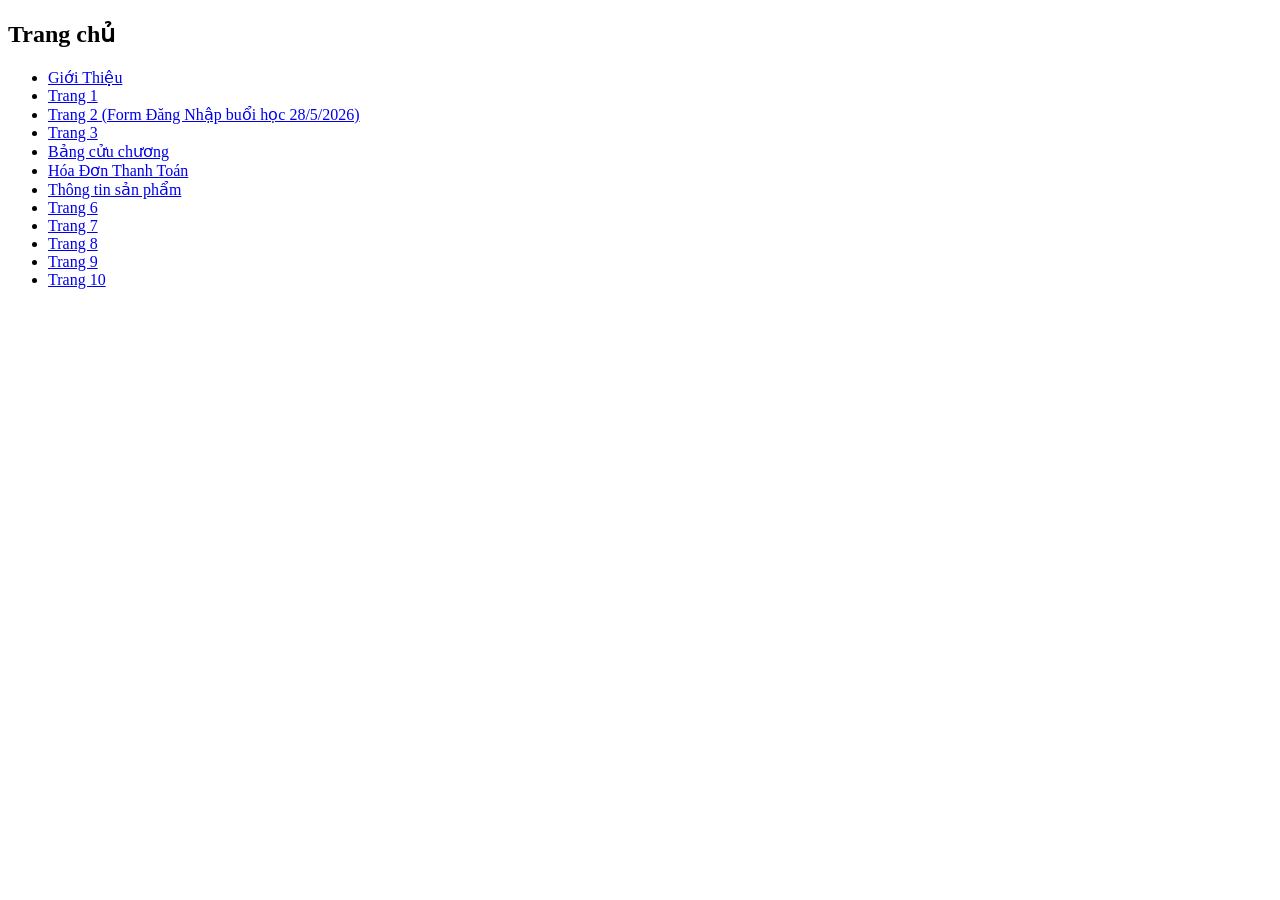
<file: index.html>
<!DOCTYPE html>
<html lang ="vi">
    <head>
        <title>Trang chủ</title>
        <meta charset="utf-8">
    </head>
    <body>
        <h2>Trang chủ</h2>
        <ul>
            <li>
                <a href="html/gioithieu.html">Giới Thiệu</a>
            </li>
            <li>
                <a href="html/page1.html">Trang 1</a>
            </li>
            <li>
                <a href="html/page2.html">Trang 2 (Form Đăng Nhập buổi học 28/5/2026)</a>
            </li>
            <li>
                <a href="html/page3.html">Trang 3</a>
            </li>
            <li>
                <a href="html/bang-cuu-chuong.html">Bảng cửu chương</a>
            </li>
            <li>
                <a href="html/page4.html">Hóa Đơn Thanh Toán</a>
            </li>
            <li>
                <a href="html/page5.html">Thông tin sản phẩm </a>
            </li>
            <li>
                <a href="html/page6.html">Trang 6</a>
            </li>
            <li>
                <a href="html/page7.html">Trang 7</a>
            </li>
            <li>
                <a href="html/page8.html">Trang 8</a>
            </li>
            <li>
                <a href="html/page9.html">Trang 9</a>
            </li>
            <li>
                <a href="html/page10.html">Trang 10</a>
            </li>
        </ul>
    </body>
</html>
</file>
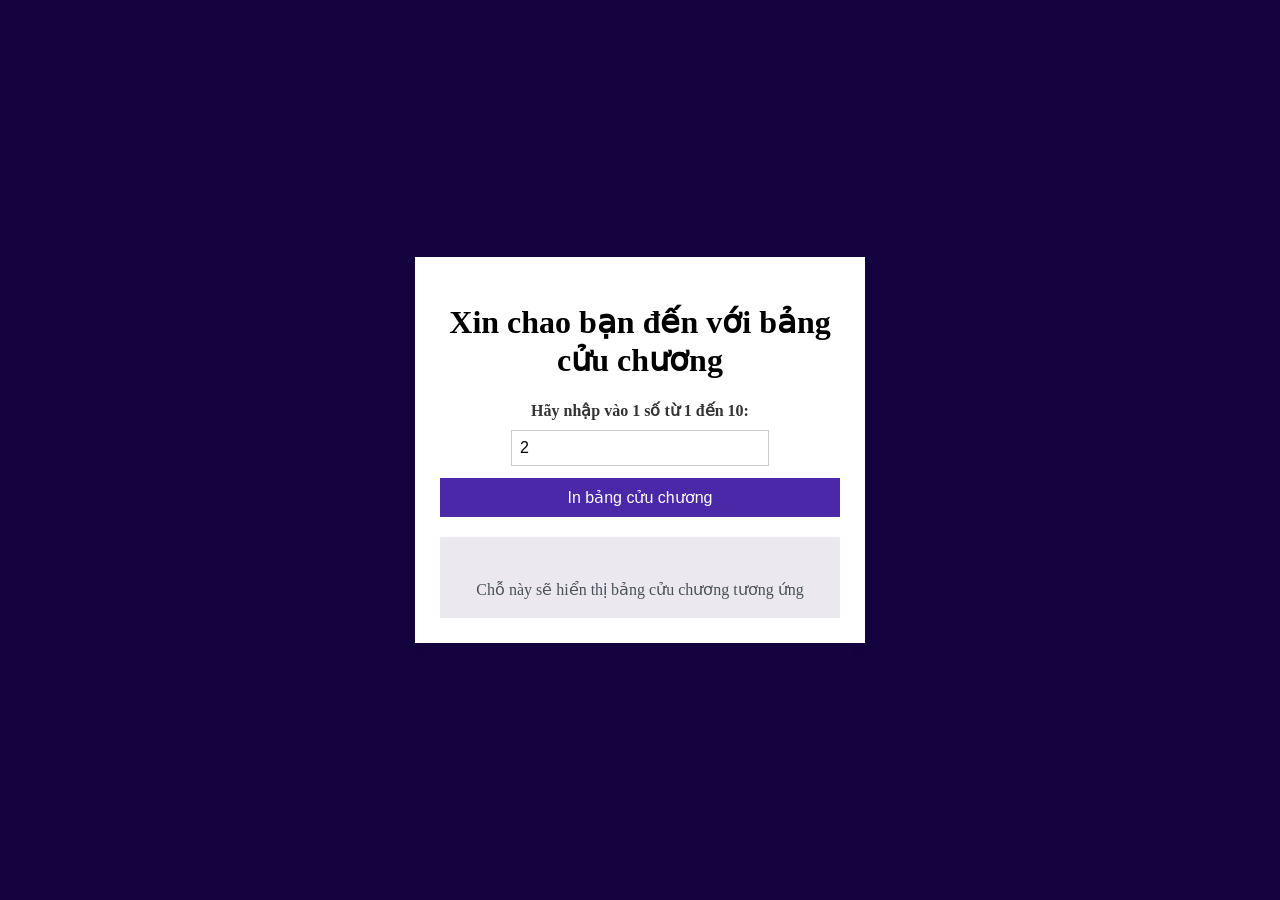
<file: html/bang-cuu-chuong.html>
<!DOCTYPE html>
<html lang = "vi">
	<head>
		<title>Bảng cửu chương</title>
		<meta charset = "utf-8">
		<link rel="stylesheet" href="../css/bang-cuu-chuong.css">
	</head>
	<body>
		<div class = "container">
				<h1>Xin chao bạn đến với bảng cửu chương</h1>
            <form>
                <label>Hãy nhập vào 1 số từ 1 đến 10:</label>
                <input type = "number" name = "txtSo" id = "txtSo" placeholder="Nhập vào 1 số" min = "1" max = "10" value = "2">
                <input type = "button" id = "btnPrint" value = "In bảng cửu chương" onclick = "printBCC(document.getElementById('txtSo').value)">
            </form>
			<div id = "result">
                Chỗ này sẽ hiển thị bảng cửu chương tương ứng
            </div>
            
		</div>
        <script src = "../js/lib.js">

		</script>
	</body>
</html>
</file>
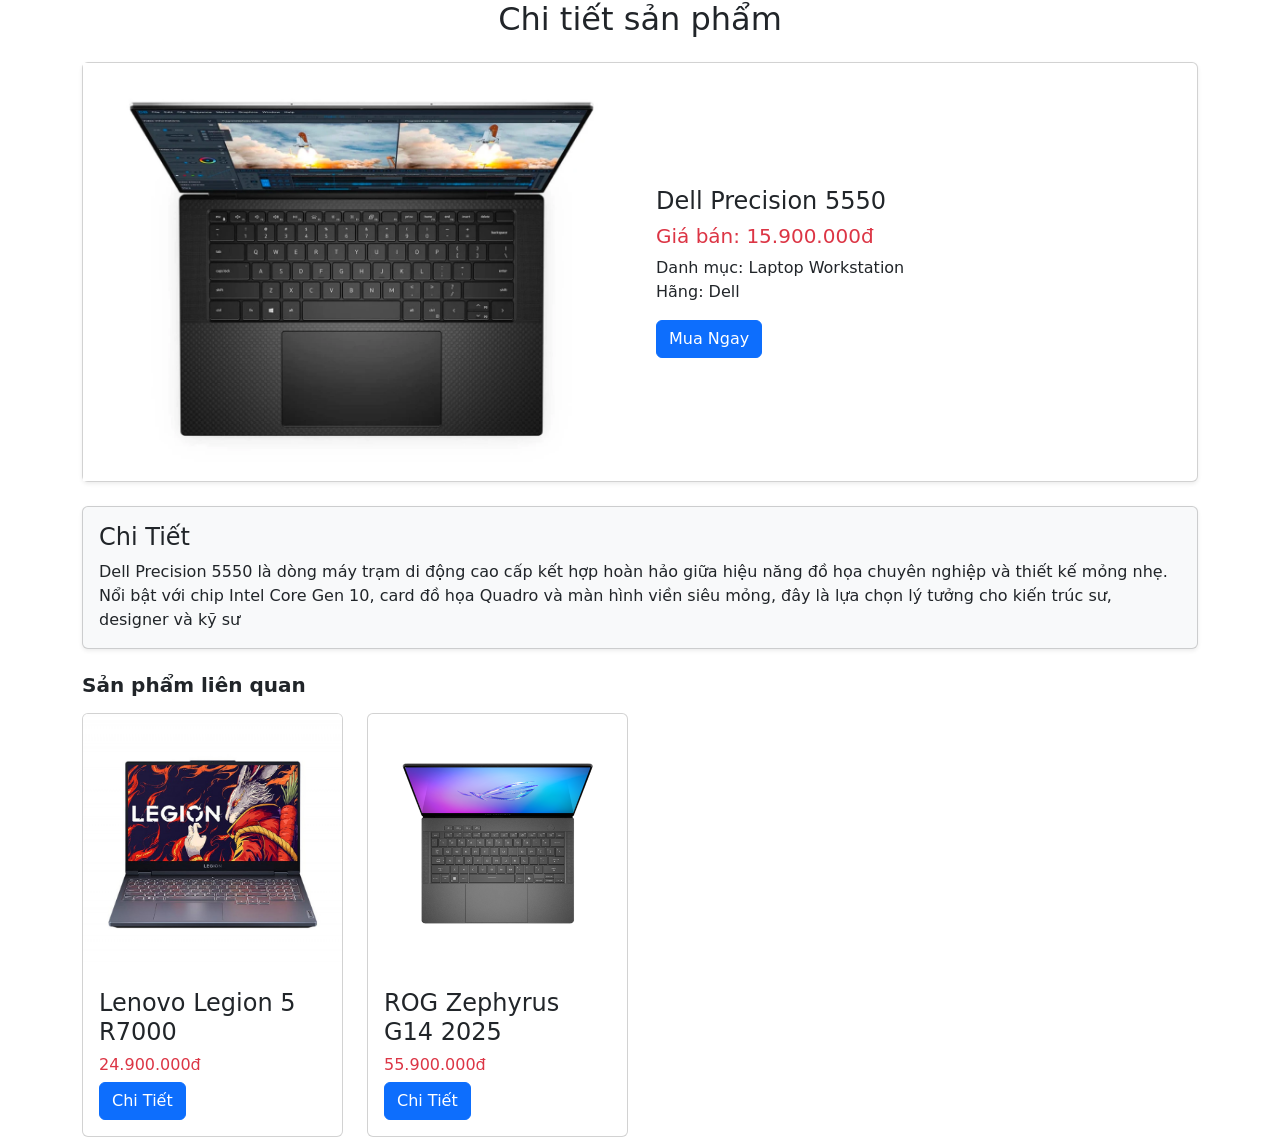
<file: html/dell.html>
<!DOCTYPE html>
<html lang= "vi">
<head>
	<title>Thong tin sản phẩm</title>
	<meta charset="utf-8">
	
	<link href="https://cdn.jsdelivr.net/npm/bootstrap@5.3.8/dist/css/bootstrap.min.css" rel="stylesheet">
	<script src="https://cdn.jsdelivr.net/npm/bootstrap@5.3.8/dist/js/bootstrap.bundle.min.js"></script>
	<script src="../js/info.js"></script>

</head>
<body>
    <div class="container product-detail-page">
        <h2 class="mb-4 text-center">Chi tiết sản phẩm</h2>
        <div class="card product-detail-card shadow-sm mb-4 ">
            <div class="row g-0 align-items-stretch">
                <div class="col-12 col-lg-6 product-detail-media">
                    <div class="ratio ratio-4x3 h-100">
                        <img src="../assets/images/Dell-Precison-5550-3.webp" alt="Lenovo Legion 5" class="w-100 h-100 object-fit-cover">
                    </div>
                </div>
                <div class="col-12 col-lg-6 product-detail-body">
                    <div class="card-body d-flex flex-column justify-content-center h-100">
                        <h4 class="card-title">Dell Precision 5550</h4>
                        <h5 class="text-danger">Giá bán: 15.900.000đ</h5>
                        <div class="mb-3">
                            <div>Danh mục: Laptop Workstation</div>
                            <div>Hãng: Dell</div>
                        </div>
                        <a href="#" class="btn btn-primary align-self-start">Mua Ngay</a>
                    </div>
                </div>
            </div>
        </div>

        <div class="card product-description-card shadow-sm mb-4 info bg-light text-dark">
            <div class="card-body">
                <h4 class="card-title">Chi Tiết</h4>
                <p class="mb-0">Dell Precision 5550 là dòng máy trạm di động cao cấp kết hợp hoàn hảo giữa hiệu năng đồ họa chuyên nghiệp và thiết kế mỏng nhẹ. 
                    Nổi bật với chip Intel Core Gen 10, card đồ họa Quadro và màn hình viền siêu mỏng, đây là lựa chọn lý tưởng cho kiến trúc sư, designer và kỹ sư
                </p>
            </div>
        </div>

        <h5 class="mb-3"><b>Sản phẩm liên quan</b></h5>
        <div class="row row-cols-1 row-cols-md-2 row-cols-xl-4 g-4" id="Recommended">
            <!-- hien san pham recomenreeted  -->
        </div>
	</div>


	<script>
        // const currentProduct = products[0];
		recommendByBrand(products[3]);
	</script>
</body>
</html
</file>
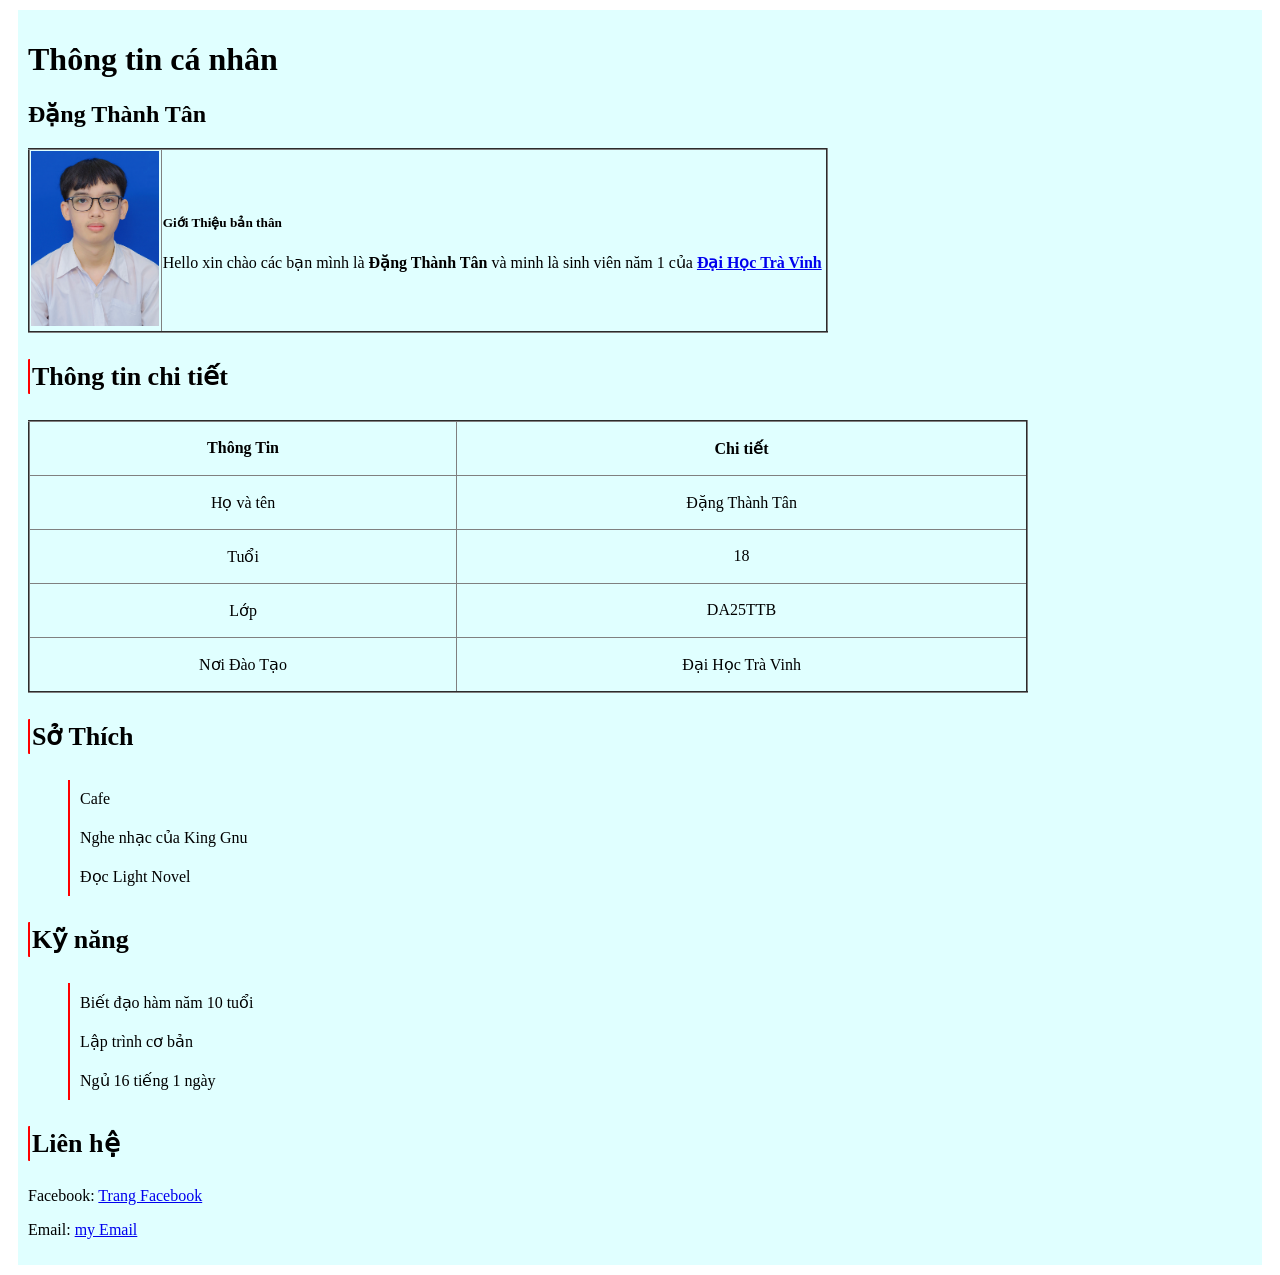
<file: html/gioithieu.html>
<!DOCTYPE html>
<html lang ="vi">
    <head>
        <title>Thông tin cá nhân</title>
        <meta charset="utf-8">
        <link rel ="stylesheet" href="../css/style.css">
    </head>
    <body>
	<div class ="container">
			<h1>Thông tin cá nhân</h1>
			<h2>Đặng Thành Tân</h2>
			<div class ="bang1"> 
				<table border ="2px"> 
					<tr>
						<td>
							<img src ="../assets/images/avatar3.jpg" alt="ảnh chân dung" width="128px" height="175px">
						</td>
						<td>
							<h5>Giới Thiệu bản thân</h5>
							<p>Hello xin chào các bạn mình là <b>Đặng Thành Tân</b> và minh là sinh viên năm 1 của <b><a href="#">Đại Học Trà Vinh</b></p>
						</td>
					</tr>	
				</table>
			</div>
			<div class = "bang2">
				<h3> Thông tin chi tiết</h3>
				<table border= "2px">
					<!-- header -->
					<tr>
						<th>
							<p>Thông Tin</p>
						</th>
						<th>
							<p>Chi tiết</p>
						</th>
					</tr>
					<!-- Nội dung ngang -->
					<tr>
						<td>
							<p>Họ và tên</p>
						</td>
						<td>
							<p>Đặng Thành Tân</p>
						</td>    
					</tr>
					<tr>
						<td>
							<p>Tuổi</p>
						</td>
						<td>
							<p>18</p>
						</td>    
					</tr>
					<tr>
						<td>
							<p>Lớp</p>
						</td>
						<td>
							<p>DA25TTB</p>
						</td>    
					</tr>
					<tr>
						<td>
							<p>Nơi Đào Tạo</p>
						</td>
						<td>
							<p>Đại Học Trà Vinh</p>
						</td>    
					</tr>
				</table>
			</div>
			<!-- sỡ thích -->
			<h3> Sở Thích</h3>	
			<ul>
				<li>
					Cafe
				</li>
				<li>
					Nghe nhạc của King Gnu
				</li>
				<li>
					Đọc Light Novel
				</li>
			</ul>
			<!-- skill -->
			<h3>Kỹ năng</h3>
			<ol>
				<li>
					Biết đạo hàm năm 10 tuổi
				</li>
				<li>
					Lập trình cơ bản
				</li>
				<li>
					Ngủ 16 tiếng 1 ngày
				</li>
			</ol>

			<!-- lien he -->
			<h3> Liên hệ</h3>
			<p>Facebook: <a href="https://www.facebook.com/jack.phuongtuan1204/">Trang Facebook</a></p>
			<p>Email: <a href="mailto:110125146@st.tvu.edu.vn">my Email</a></p>
    </div>   
    </body>
</html>
</file>
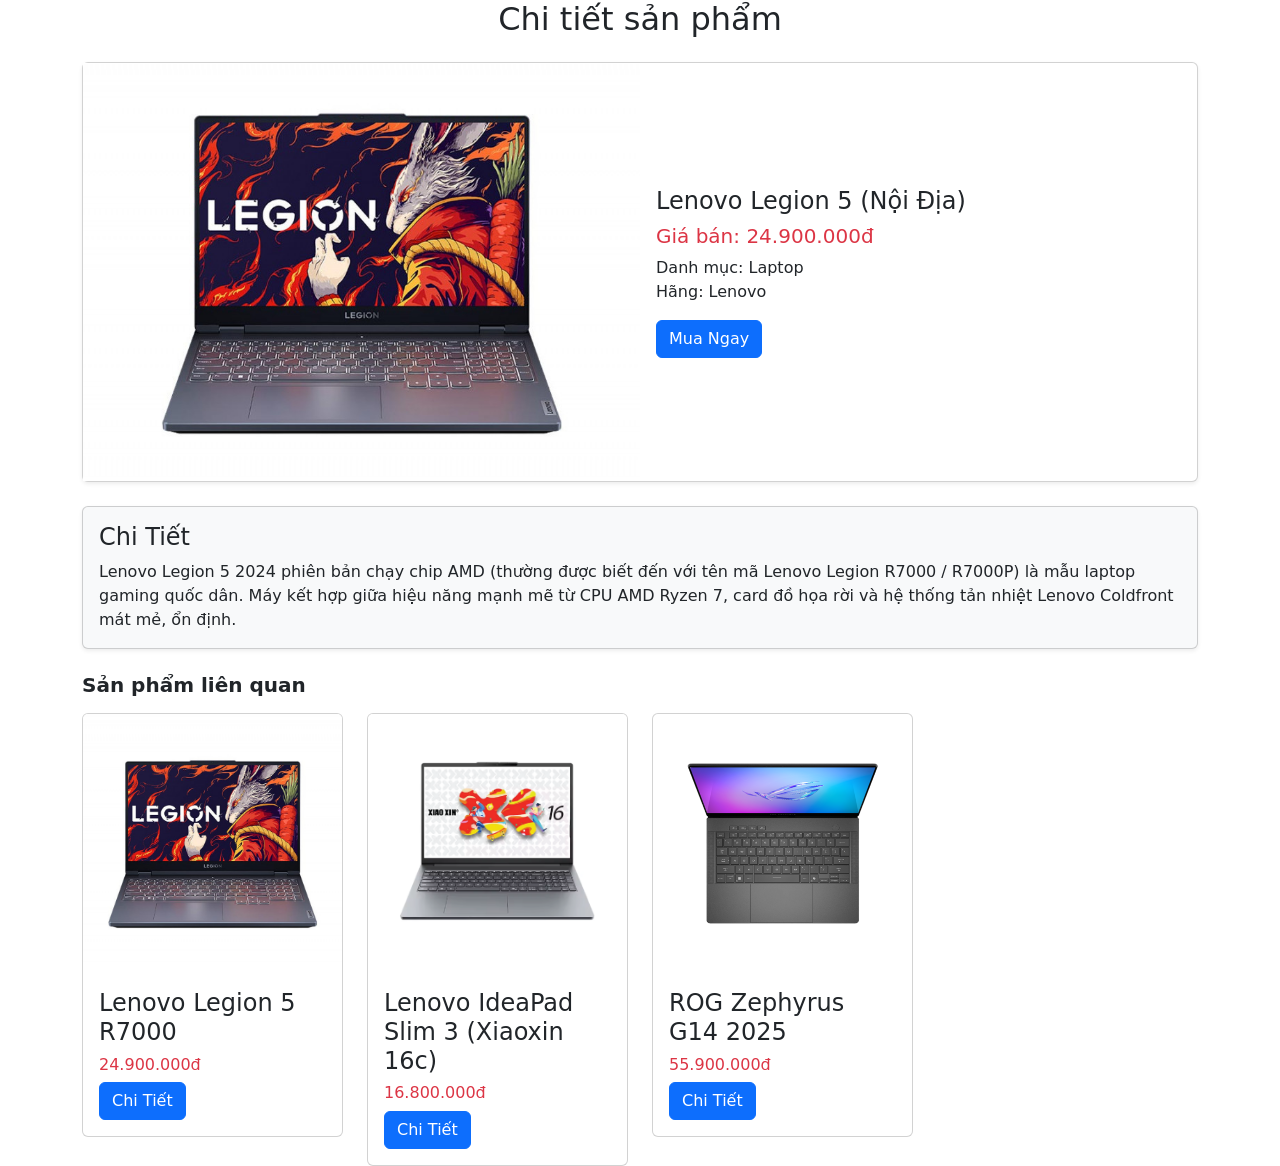
<file: html/legion.html>
<!DOCTYPE html>
<html lang= "vi">
<head>
	<title>Thong tin sản phẩm</title>
	<meta charset="utf-8">
	
	<link href="https://cdn.jsdelivr.net/npm/bootstrap@5.3.8/dist/css/bootstrap.min.css" rel="stylesheet">
	<script src="https://cdn.jsdelivr.net/npm/bootstrap@5.3.8/dist/js/bootstrap.bundle.min.js"></script>
	<script src="../js/info.js"></script>

</head>
<body>
    <div class="container product-detail-page">
        <h2 class="mb-4 text-center">Chi tiết sản phẩm</h2>
        <div class="card product-detail-card shadow-sm mb-4 ">
            <div class="row g-0 align-items-stretch">
                <div class="col-12 col-lg-6 product-detail-media">
                    <div class="ratio ratio-4x3 h-100">
                        <img src="../assets/images/legion5.jpeg" alt="Lenovo Legion 5" class="w-100 h-100 object-fit-cover">
                    </div>
                </div>
                <div class="col-12 col-lg-6 product-detail-body">
                    <div class="card-body d-flex flex-column justify-content-center h-100">
                        <h4 class="card-title">Lenovo Legion 5 (Nội Địa)</h4>
                        <h5 class="text-danger">Giá bán: 24.900.000đ</h5>
                        <div class="mb-3">
                            <div>Danh mục: Laptop</div>
                            <div>Hãng: Lenovo</div>
                        </div>
                        <a href="#" class="btn btn-primary align-self-start">Mua Ngay</a>
                    </div>
                </div>
            </div>
        </div>

        <div class="card product-description-card shadow-sm mb-4 info bg-light text-dark">
            <div class="card-body">
                <h4 class="card-title">Chi Tiết</h4>
                <p class="mb-0">Lenovo Legion 5 2024 phiên bản chạy chip AMD (thường được biết đến với tên mã Lenovo Legion R7000 / R7000P) 
                    là mẫu laptop gaming quốc dân. Máy kết hợp giữa hiệu năng mạnh mẽ từ CPU AMD Ryzen 7, card đồ họa rời và hệ thống tản nhiệt Lenovo Coldfront mát mẻ, ổn định.
                </p>
            </div>
        </div>

        <h5 class="mb-3"><b>Sản phẩm liên quan</b></h5>
        <div class="row row-cols-1 row-cols-md-2 row-cols-xl-4 g-4" id="Recommended">
            <!-- hien san pham recomenreeted  -->
        </div>
	</div>


	<script>
        // const currentProduct = products[0];
		recommendByBrand(products[0]);
	</script>
</body>
</html
</file>
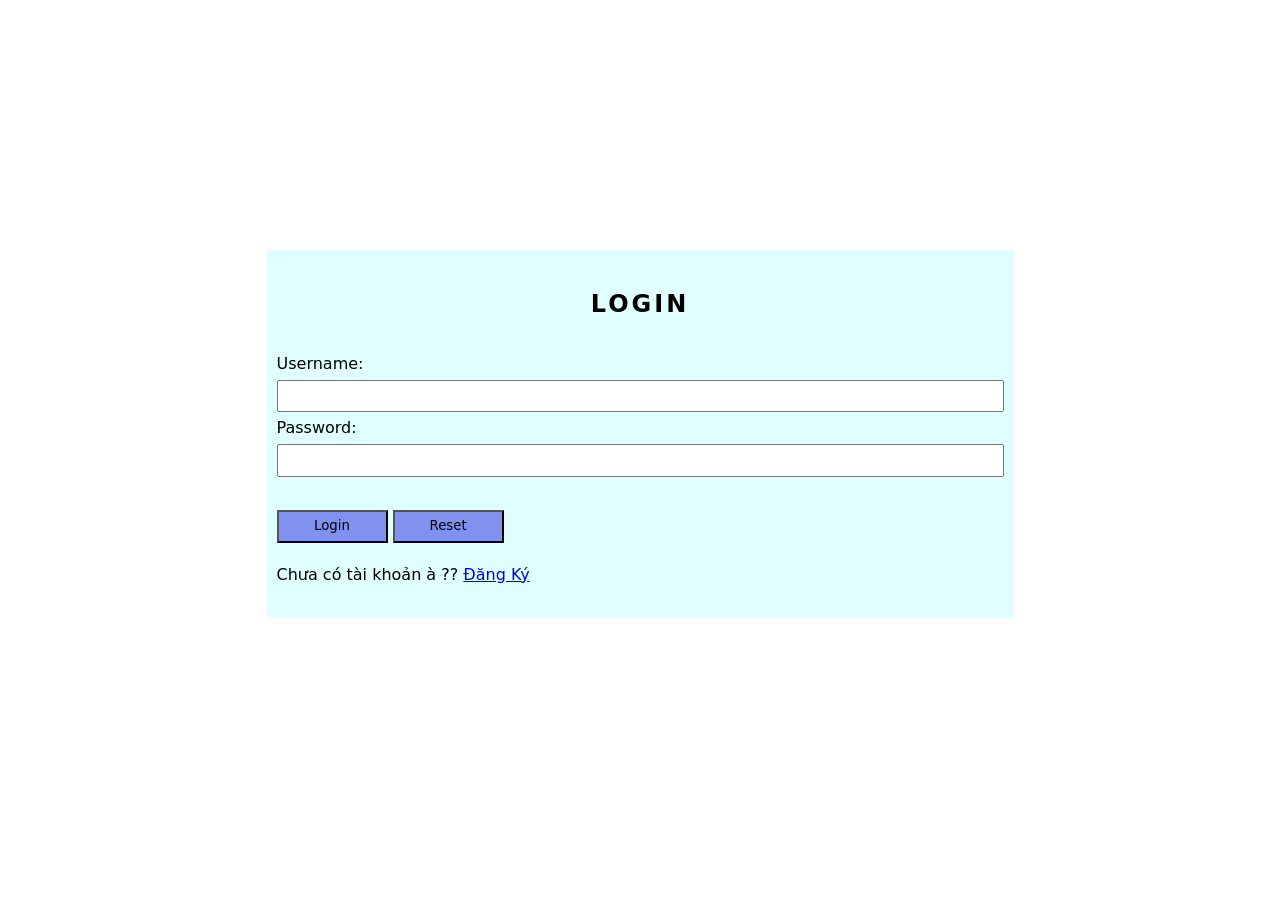
<file: html/page2.html>
<!DOCTYPE html>
<html lang= "vi">
<head>
	<title>Thiết kế form đăng nhập</title>
	<meta charset="utf-8">
	<link rel="stylesheet" href="../css/login-form.css">
</head>
<body>
	<div class ="container">
		<form id ="frmLogin" method = "post">
			<h2>Login</h2>
			<div class ="form-gr">
				<label for="txtUsername">Username: </label> <br>
				<input class ="form-control" type ="text" name = "txtUsername" id = "txtUsername">
			</div>
			<div class ="form-gr">
				<label for="txtPassword">Password: </label> <br>
				<input class = "form-control" type = "password" name="txtPassword" id="txtPassword"> 
			</div>
			<br>
			<input class = "button" type="submit" name="sbLogin" value="Login">
			<input class = "button" type="reset" name="rsCancel" id="Cancel">
			<p>
				Chưa có tài khoản à ??
				<a href="page3.html">Đăng Ký</a>
			</p>
		</form>
	</div>
</body>
</html
</file>
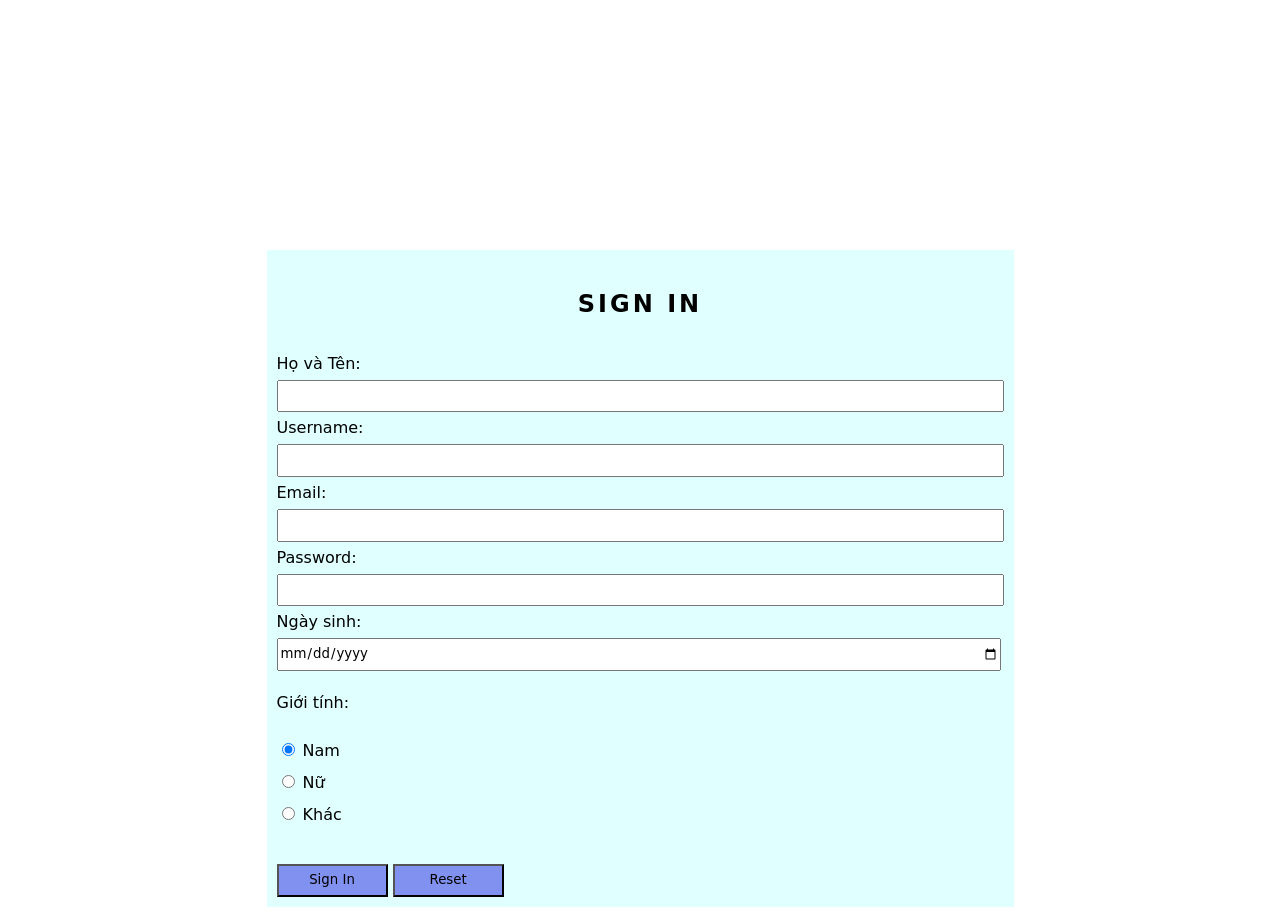
<file: html/page3.html>
<!DOCTYPE html>
<html lang= "vi">
<head>
	<title>Đăng Kí Tài Khoản</title>
	<meta charset="utf-8">
	<link rel="stylesheet" href="../css/login-form.css">
</head>
<body>
	<div class ="container">
		<form id ="frmLogin" method = "post" action = "page2.html">
			<h2>Sign In</h2>
			<div class ="form-gr">
				<label for="txtUsername">Họ và Tên: </label> <br>
				<input class ="form-control" type ="text" name = "txtName" id = "txtName">
			</div>
			<div class ="form-gr">
				<label for="txtUsername">Username: </label> <br>
				<input class ="form-control" type ="text" name = "txtUsername" id = "txtUsername">
			</div>
			<div class ="form-gr">
				<label for="txtUsername">Email: </label> <br>
				<input class ="form-control" type ="email" name = "txtEmail" id = "txtEmail">
			</div>
			<div class ="form-gr">
				<label for="txtPassword">Password: </label> <br>
				<input class = "form-control" type = "password" name="txtPassword" id="txtPassword"> 
			</div>
			<label for="dob">Ngày sinh:</label><br>
    		<input class ="form-control" type="date" id="dob" name="dob" min="1900-01-01" max="2025-12-31"> 
			<p>Giới tính:</p>
				<label><input type="radio" name="gender" value="male" checked> Nam</label><br>
				<label><input type="radio" name="gender" value="female"> Nữ</label><br>
				<label><input type="radio" name="gender" value="other"> Khác</label><br><br>

			<!-- nút sign in -->
			<input class = "button" type="submit" name="sbLogin" value="Sign In">
			<input class = "button" type="reset" name="rsCancel" id="Cancel">
		</form>
	</div>
</body>
</html
</file>
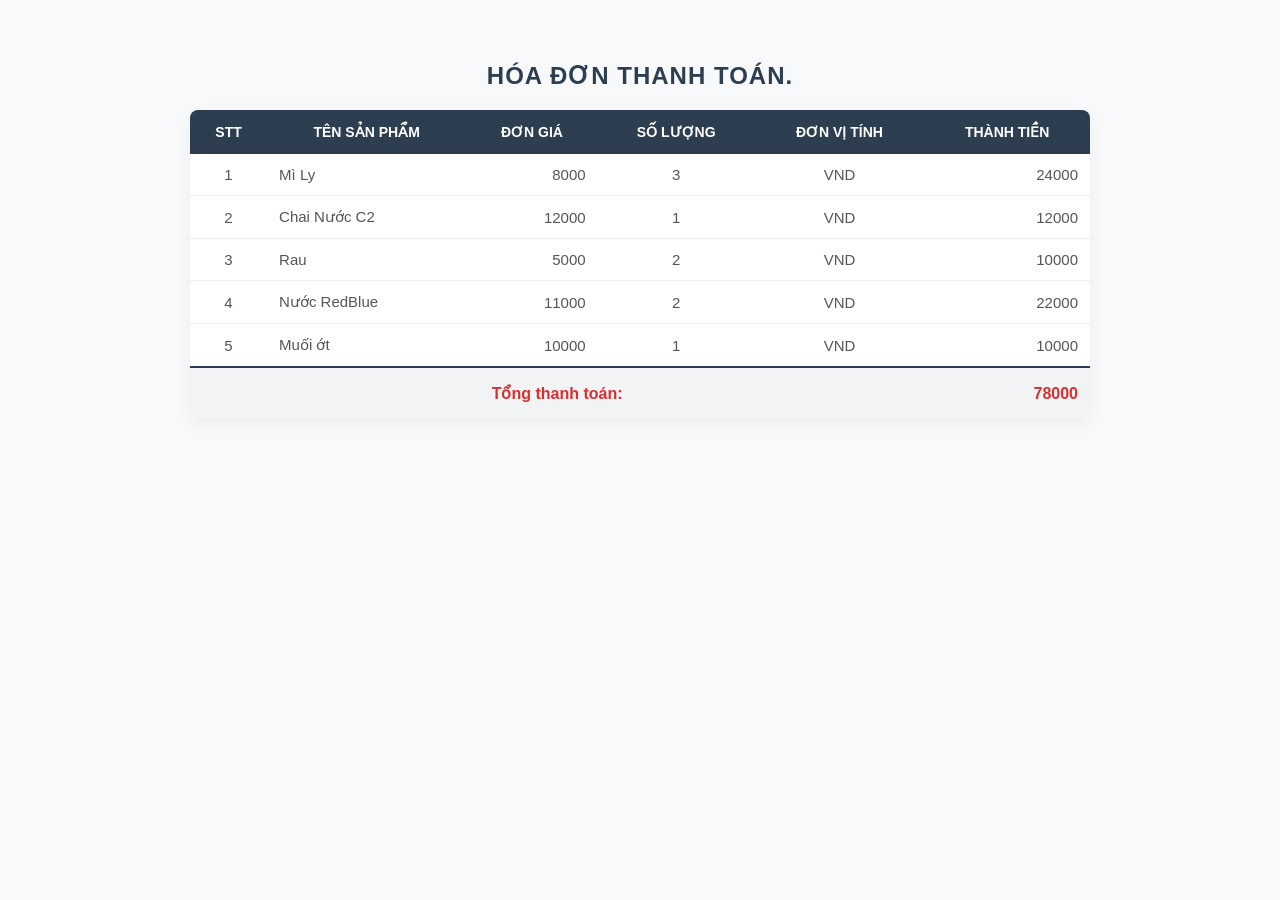
<file: html/page4.html>
<!DOCTYPE html>
<html lang= "vi">
<head>
	<title>Hóa Đơn Thanh Toán</title>
	<meta charset="utf-8">
	<!-- <style>
		table, tr, th, td {
			border: 2px solid rgb(255, 0, 0);
		}
		table {
			width: 75%;
		}
	</style> -->
	<link rel="stylesheet" href="../css/bill-style.css">
</head>
<body>
	<h3>Hóa đơn thanh toán.</h3>
	<table> 
		<tbody>
			<tr>
				<th>STT</th>
				<th>Tên sản phẩm</th>
				<th>Đơn giá</th>
				<th>Số lượng</th>
				<th>Đơn vị tính</th>
				<th>Thành tiền</th>
			</tr>
			<tr>
				<td>1</td>
				<td>Mì Ly</td>
				<td class="dongia">8000</td>
				<td class="soluong">3</td>
				<td>VND</td>
				<td class ="thanhtien"></td>
			</tr>
			<tr>
				<td>2</td>
				<td>Chai Nước C2</td>
				<td class="dongia">12000</td>
				<td class="soluong">1</td>
				<td>VND</td>
				<td class ="thanhtien"></td>
			</tr>
			<tr>
				<td>3</td>
				<td>Rau</td>
				<td class="dongia">5000</td>
				<td class="soluong">2</td>
				<td>VND</td>
				<td class ="thanhtien"></td>
			</tr>
			<tr>
				<td>4</td>
				<td>Nước RedBlue</td>
				<td class="dongia">11000</td>
				<td class="soluong">2</td>
				<td>VND</td>
				<td class ="thanhtien"></td>
			</tr>
			<tr>
				<td>5</td>
				<td>Muối ớt</td>
				<td class="dongia">10000</td>
				<td class="soluong">1</td>
				<td>VND</td>
				<td class ="thanhtien"></td>
			</tr>
			<tr>
				<td colspan="5">Tổng thanh toán:</td>
				<td id="tong"></td>
			</tr>
		</tbody>
	</table>

	<script src="../js/hoadon.js">
		
	</script>
		
</body>
</html>
</file>
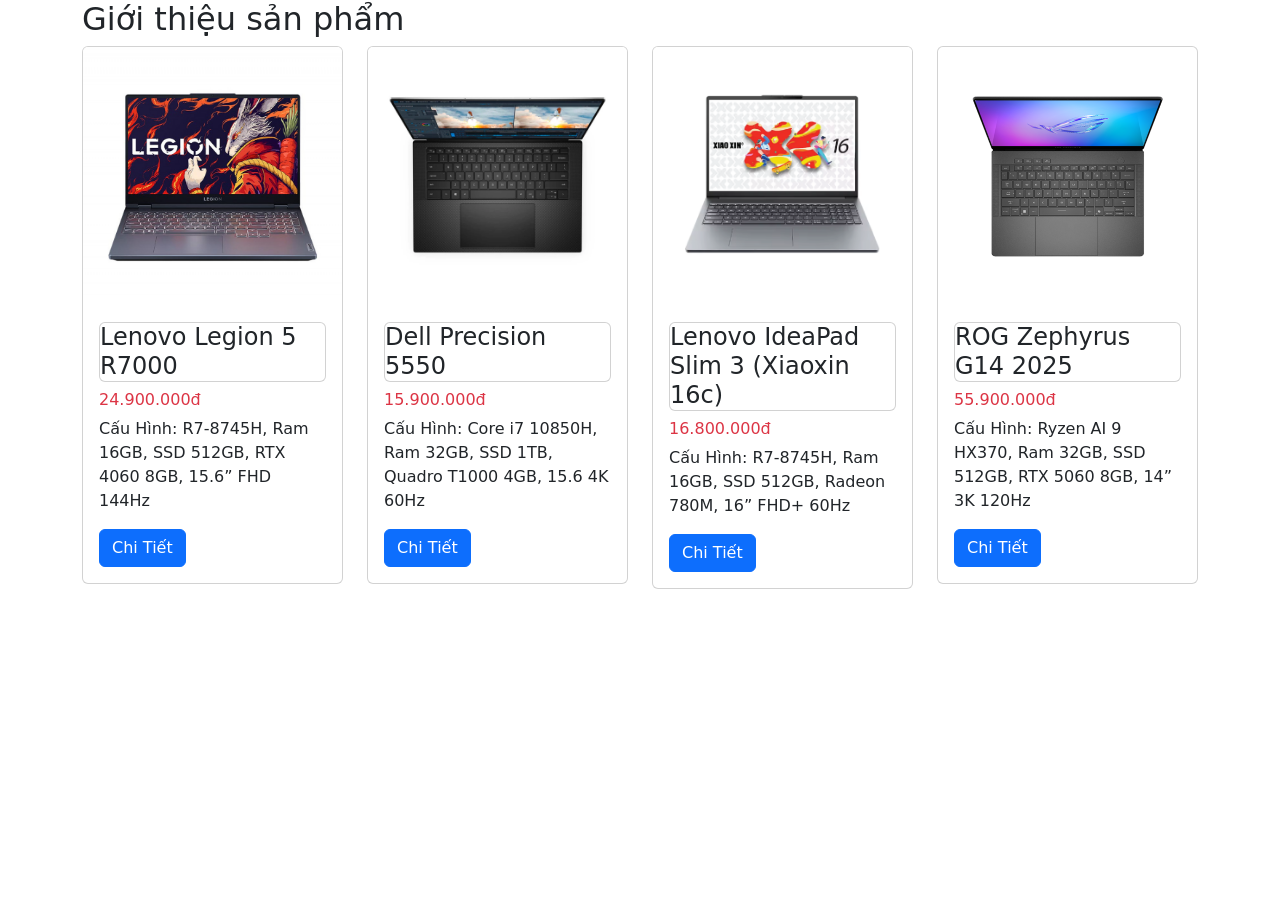
<file: html/page5.html>
<!DOCTYPE html>
<html lang= "vi">
<head>
	<title>Thong tin sản phẩm</title>
	<meta charset="utf-8">
	
	<link href="https://cdn.jsdelivr.net/npm/bootstrap@5.3.8/dist/css/bootstrap.min.css" rel="stylesheet">
	<script src="https://cdn.jsdelivr.net/npm/bootstrap@5.3.8/dist/js/bootstrap.bundle.min.js"></script>
	<script src="../js/info.js"></script>

</head>
<body>
	<div class ="container"> 
		<h2>Giới thiệu sản phẩm</h2>
		<div class="row row-cols-1 row-cols-md-4 g-4" id="product-list">
			<!-- this is funtion createItem inner  -->
		</div>	
	</div>
	<script>
		AllItem(products);
	</script>
</body>
</html
</file>
<file: css/bang-cuu-chuong.css>
body {
    background-color: #15033f;
    margin: 0;
    padding: 0;
    display: flex;
    justify-content: center;
    align-items: center;
    min-height: 100vh; 
}

.container {
    background-color: #ffffff;
    padding: 25px;
    /* border-radius: 8px; */
    box-shadow: 0 4px 8px rgba(0, 0, 0, 0.1);
    text-align: center;
    max-width: 400px;
    width: 100%;
}

form {
    margin-bottom: 20px;
}

label {
    display: block;
    font-weight: bold;
    margin-bottom: 10px;
    color: #333;
}

input[type="number"] {
    width: 60%;
    padding: 8px;
    border: 1px solid #ccc;
    /* border-radius: 4px; */
    outline: none;
    font-size: 16px;
}

input[type="button"] {
    display: block;
    width: 100%;
    margin-top: 12px;
    padding: 10px;
    background-color: #4a28a7;
    color: white;
    border: none;
    /* border-radius: 4px; */
    font-size: 16px;
    cursor: pointer;
    transition: background 0.2s;
}

input[type="button"]:hover {
    background-color: #562188; 
}

/* kết quả */
#result {
    margin-top: 15px;
    padding: 15px;
    background-color: #ebe9ef;
    /* border-radius: 4px; */
    color: #495057;
    font-size: 16px;
    line-height: 1.6; 
    white-space: pre-line;
}
</file>
<file: css/style.css>
div.container{
	padding: 10px;
	margin: 10px;
	align-items: center;
	justify-content: center;
	background-color: #e0ffff;
}

div.bang1 table {
	border-collapse: collapse;
	width: 800px;
}

div.bang2 table{
	text-align: center;
	border-collapse: collapse;
	width: 1000px;
}

th, td {
	padding: 4px, 6px;
}

h3{
	padding: 2px;
	border-radius: 1px;
	border-left: 2px solid red;
	font-size: 26px;
}

ul{
	
	list-style-type: none;
	list-style-position: inside;
	margin: 10px 0px;
	max-width: 500px;
	width: 100%;
}
li {
	padding: 10px;
	border-left: 2px solid red;
	max-width: 500px;	
	width: 100%;
}

ol{
	list-style-type: none;
	list-style-position: inside;
	margin: 10px 0px;
	max-width: 500px;
	width: 100%;
}
</file>
<file: css/login-form.css>
* {
    font-family: system-ui, -apple-system, BlinkMacSystemFont, 'Segoe UI', Roboto, Oxygen, Ubuntu, Cantarell, 'Open Sans', 'Helvetica Neue', sans-serif;
    line-height: 2;
}

form {
    width: 100%;
    background-color: lightcyan;
    max-width: 727px;
    padding: 10px;
    margin: 0px auto; 
    margin-top: 250px;
} 

h2 {
    text-align: center;
    text-transform: uppercase;
    letter-spacing: 3px;
}

.button {
    background-color: rgb(128, 145, 240);
    width: 111px;
}

.button:hover {
    background-color: lightcoral;
}

body {
    display: block;
    /* none */
}

.form-control {
    width: 99%;
    display: block;
}
</file>
<file: css/bill-style.css>
body {
    font-family: 'Segoe UI', Tahoma, Geneva, Verdana, sans-serif;
    background-color: #f8f9fa;
    color: #333;
    padding: 30px;
    display: flex;
    flex-direction: column;
    align-items: center;
}

h3 {
    color: #2c3e50;
    font-size: 24px;
    margin-bottom: 20px;
    text-transform: uppercase;
    letter-spacing: 1px;
}

table {
    width: 80%;
    max-width: 900px;
    border-collapse: collapse; 
    background-color: #ffffff;
    box-shadow: 0 4px 15px rgba(0, 0, 0, 0.05); 
    border-radius: 8px;
    overflow: hidden; 
}

th {
    background-color: #2c3e50; 
    color: #ffffff;
    font-weight: 600;
    text-transform: uppercase;
    font-size: 14px;
    padding: 14px 12px;
    border: none;
}

td {
    padding: 12px;
    border-bottom: 1px solid #eeeeee; 
    color: #555555;
    font-size: 15px;
}

tr:hover td {
    background-color: #fdfdfd;
}

td:nth-child(1), 
td:nth-child(4), 
td:nth-child(5)   {
    text-align: center;
}

td:nth-child(2) { 
    text-align: left;
    font-weight: 500;
}

.dongia, .thanhtien, #tong { 
    text-align: right;
    font-variant-numeric: tabular-nums; 
}

tr:last-child td {
    background-color: #f1f3f5;
    font-weight: bold;
    color: #d63031; 
    font-size: 16px;
    border-top: 2px solid #2c3e50;
    padding: 16px 12px;
}
</file>
